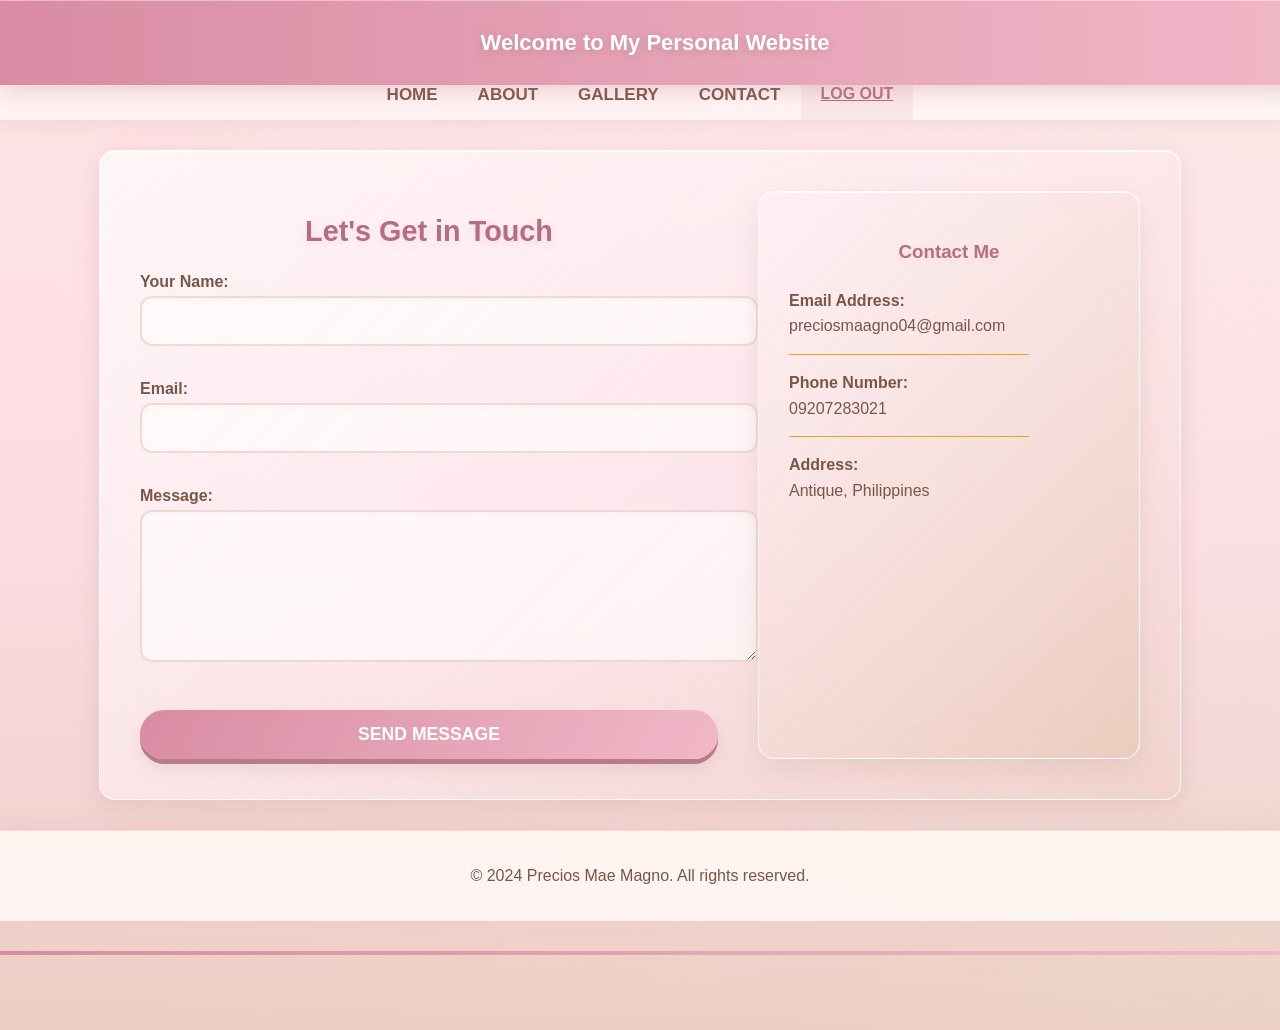
<file: contact.html>
<!DOCTYPE html>
<html lang="en">
<head>
 <meta charset="UTF-8">
 <meta name="viewport" content="width=device-width, initial-scale=1.0">
 <title>Contact - Personal Website</title>
 <link rel="stylesheet" href="style.css">
 
</head>
<body class="contact-background">
 <header>
 <h1>Welcome to My Personal Website</h1>
 </header>
 <nav>
 <ul>
 <li><a href="index.html">HOME</a></li>
 <li class="dropdown">
 <a href="#" class="dropbtn">ABOUT</a>
 <div class="dropdown-content">
 <a href="skills.html">Skills I'm Developing</a>
 <a href="goals.html">My Goals as a Student</a>
 <a href="funfacts.html">Fun Facts About Me</a>
 </div>
 </li>
 <li><a href="gallery.html">GALLERY</a></li>
 <li><a href="contact.html">CONTACT</a></li>
 <a href="javascript:void(0);" class="logout-button" onclick="confirmLogout()">LOG 
OUT</a>
 </ul>
 </nav>
 <section id="section2"></section>
 <section id="contact">
 <div class="contact-content">
 <!-- Contact Form -->
 <form id="contactForm" class="contact-form">
 <h2>Let's Get in Touch</h2>
 <label for="name">Your Name:</label>
 <input type="text" id="name" name="name" placeholder=>
 <span class="error" id="nameError"></span>
 
 <label for="email">Email:</label>
 <input type="email" id="email" name="email" placeholder=>
 <span class="error" id="emailError"></span>
 
 <label for="message">Message:</label>
 <textarea id="message" name="message" placeholder=></textarea>
 <span class="error" id="messageError"></span>
 
 <button type="submit"><strong>SEND MESSAGE</strong> </button>
 </form>
 
 <!-- New Container for Contact Details -->
 <div class="contact-details">
 <h3><center>Contact Me</center></h3>
 <p><strong>Email Address:</strong> <br> preciosmaagno04@gmail.com</p>
 <hr width="75%" size="1" color="Orange" align="left">
 <p><strong>Phone Number:</strong> <br>09207283021</p>
 <hr width="75%" size="1" color="Orange" align="left">
 <p><strong>Address:</strong> <br> Antique, Philippines</p>
 </div>
 </div>
 </section>
 
 
 <footer>
   <p>&copy; 2024 Precios Mae Magno. All rights reserved.</p>
 </footer>
 <div class="footer-divider"></div> <!-- Orange line -->
 <script>
 const form = document.querySelector("#contactForm");
const nameInput = document.querySelector("#name");
const emailInput = document.querySelector("#email");
const messageInput = document.querySelector("#message");
form.addEventListener("submit", function(event) {
 let isValid = true;
 // Clear all previous error messages
 document.querySelectorAll(".error").forEach(function(errorElement) {
 errorElement.textContent = "";
 });
 // Validate Name
 if (nameInput.value.trim() === "") {
 document.getElementById('nameError').textContent = "Name is required";
 isValid = false;
 }
 // Validate Email
 if (emailInput.value.trim() === "") {
 document.getElementById('emailError').textContent = "Email is required";
 isValid = false;
 } else if (!validateEmail(emailInput.value)) {
 document.getElementById('emailError').textContent = "Please enter a valid email";
 isValid = false;
 }
 // Validate Message
 if (messageInput.value.trim() === "") {
 document.getElementById('messageError').textContent = "Message is required";
 isValid = false;
 }
 // Prevent form submission if there are errors
 if (!isValid) {
 event.preventDefault();
 }
});
// Function to validate email format
function validateEmail(email) {
 const re = /^[^\s@]+@[^\s@]+\.[^\s@]+$/;
 return re.test(String(email).toLowerCase());
}
 </script>
<script>
document.getElementById('contactForm').addEventListener('submit', function(event) {
 event.preventDefault(); // Prevent the default form submission
 // Get form values
 const name = document.getElementById('name').value;
 const email = document.getElementById('email').value;
 const message = document.getElementById('message').value;
 // Simple validation (can be extended)
 if (name === "" || email === "" || message === "") {
 alert("Please fill in all fields before submitting.");
 return; // Exit the function if validation fails
 }
 // Simulating a successful message submission
 alert("Your message has been sent successfully!");
   // Clear form fields after submission
 document.getElementById('contactForm').reset();
});
</script>
<script>
 // Logout function with confirmation
 function confirmLogout() {
 // Show a confirmation message to the user
 const confirmLogout = confirm("Are you sure you want to log out?");
 
 // If the user confirms, proceed with logging out
 if (confirmLogout) {
 // Mark the user as logged out in localStorage (if used)
 localStorage.removeItem('isLoggedIn'); // Or any other keys related to login 
credentials
 
 // Redirect to the login page
 window.location.href = 'login.html';
 } else {
 // If the user cancels, do nothing
 return;
 }
 }
 
 </script>
</body>
</html>
</file>
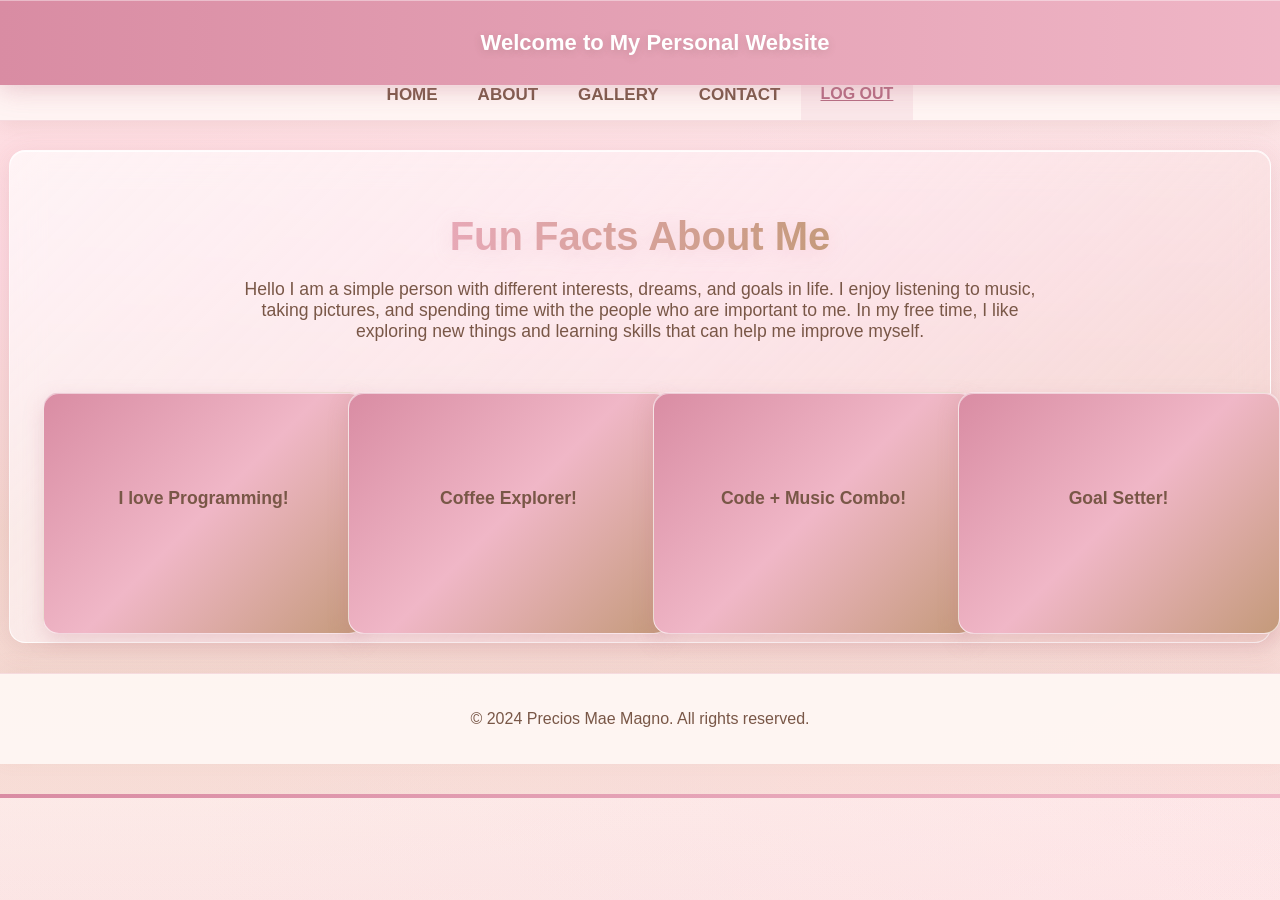
<file: funfacts.html>
<!DOCTYPE html>
<html lang="en">
<head>
 <meta charset="UTF-8">
 <meta name="viewport" content="width=device-width, initial-scale=1.0">
 <title>Fun Facts About Me</title>
 <link rel="stylesheet" href="style.css">
</head>
<body>
 <header>
 <h1>Welcome to My Personal Website</h1>
 </header>
 <nav>
 <ul>
 <li><a href="index.html">HOME</a></li>
 <li class="dropdown">
 <a href="#" class="dropbtn">ABOUT</a>
 <div class="dropdown-content">
 <a href="skills.html">Skills I'm Developing</a>
 <a href="goals.html">My Goals as a Student</a>
 <a href="funfacts.html">Fun Facts About Me</a>
 </div>
 </li>
 <li><a href="gallery.html">GALLERY</a></li>
 <li><a href="contact.html">CONTACT</a></li>
 <a href="javascript:void(0);" class="logout-button" onclick="confirmLogout()">LOG 
OUT</a>
 </ul>
 </nav>
 <section id="section2"></section>
 <section id="drop">
 <h2>Fun Facts About Me</h2>
 <p>Hello I am a simple person with different interests, dreams, and goals in life. I enjoy listening to music, taking pictures, and spending time with the people who are important to me. In my free time, I like exploring new things and learning skills that can help me improve myself. </p>
 
 
 <div class="funfact-container">
 <div class="funfact-card">
 <div class="funfact-inner">
 <div class="funfact-front">
 <p>I love Programming!</p>
 </div>
 <div class="funfact-back">
 <p>Programming lets me turn my ideas into reality. I love the challenge of solving problems and the satisfaction of seeing my code work. 😊</p>
 </div>
 </div>
 </div>
 <div class="funfact-card">
 <div class="funfact-inner">
 <div class="funfact-front">
 <p>Coffee Explorer!</p>
 </div>
 <div class="funfact-back">
 <p>- "A cup of coffee shared is happiness tasted and time well spent."</p>
 </div>
 </div>
 </div>
 <div class="funfact-card">
 <div class="funfact-inner">
 <div class="funfact-front">
   <p>Code + Music Combo! </p>
 </div>
 <div class="funfact-back">
 <p>- "Programming is like composing music — every line is a note, every function is a phrase."</p>
 </div>
 </div>
 </div>
 <div class="funfact-card">
 <div class="funfact-inner">
 <div class="funfact-front">
 <p>Goal Setter! </p>
 </div>
 <div class="funfact-back">
 <p>- "Goals are the road maps that guide you to your destination."</p>
 </div>
 </div>
 </div>
 </div>

 </div>
 </div>
 </div>
 </div>
 </div>
 </section>
 
 <script>
 // Logout function with confirmation
 function confirmLogout() {
 // Show a confirmation message to the user
 const confirmLogout = confirm("Are you sure you want to log out?");
   
 // If the user confirms, proceed with logging out
   if (confirmLogout) {
 // Mark the user as logged out in localStorage (if used)
 localStorage.removeItem('isLoggedIn'); // Or any other keys related to login 
credentials
 
 // Redirect to the login page
 window.location.href = 'login.html';
 } else {
 // If the user cancels, do nothing
 return;
 }
 }
 
 </script>
 <footer>
 <p>&copy; 2024 Precios Mae Magno. All rights reserved.</p>
 </footer>
 <div class="footer-divider"></div> <!-- Orange line -->
</body>
</html>
</file>
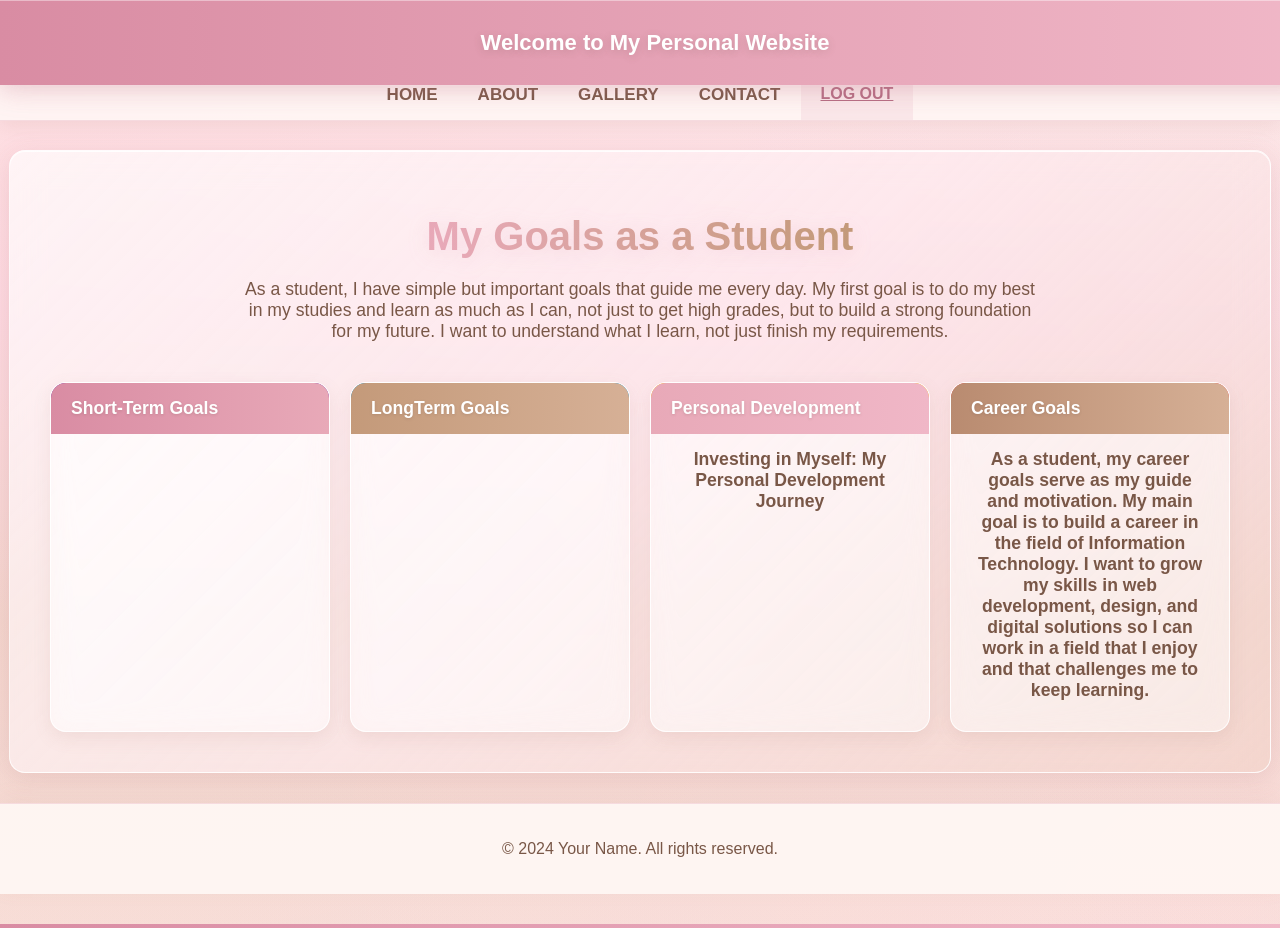
<file: goals.html>
<!DOCTYPE html>
<html lang="en">
<head>
 <meta charset="UTF-8">
 <meta name="viewport" content="width=device-width, initial-scale=1.0">
 <title>My Goals as a Student</title>
 <link rel="stylesheet" href="style.css">
</head>
<body>
 <header>
 <h1>Welcome to My Personal Website</h1>
 </header>
 <nav>
 <ul>
 <li><a href="index.html">HOME</a></li>
 <li class="dropdown">
 <a href="#" class="dropbtn">ABOUT</a>
 <div class="dropdown-content">
 <a href="skills.html">Skills I'm Developing</a>
 <a href="goals.html">My Goals as a Student</a>
 <a href="funfacts.html">Fun Facts About Me</a>
 </div>
 </li>
 <li><a href="gallery.html">GALLERY</a></li>
 <li><a href="contact.html">CONTACT</a></li>
 <a href="javascript:void(0);" class="logout-button" onclick="confirmLogout()">LOG 
OUT</a>
 </ul>
 </nav>
 <section id="section2"></section>
 <section id="drop">
 <h2>My Goals as a Student</h2>
 <p style="text-align: center;">As a student, I have simple but important goals that guide me every day. My first goal is to do my best in my studies and learn as much as I can, not just to get high grades, but to build a strong foundation for my future. I want to understand what I learn, not just finish my requirements.
</p>
 
 <div class="goal-grid">
 <div class="goal-card" onclick="toggleGoalDetails(1)">
 <div class="goal-header" style="background-color: 
#6a1b9a;"><strong>Short-Term Goals</strong></div>
 <div class="goal-details" id="goal1-details">
 <p>My short-term goals focus on what I can do right now to make steady progress. First, I aim to submit all my assignments on time and complete my school projects with care. I want to understand every lesson well instead of just finishing them quickly.</p>
 </div>
 </div>
 
 <div class="goal-card" onclick="toggleGoalDetails(1)">
 <div class="goal-header" style="background-color: #0288d1;"><strong>LongTerm Goals</strong></div>
 <div class="goal-details" id="goal2-details">
 <p>My long-term goals are what I am working toward in the future. First and most importantly, I aim to finish my studies and graduate with the knowledge and skills I need for my chosen career. I want to build a stable and meaningful job that I can be proud of.
</p></p>
 </div>
 </div>
 
 <div class="goal-card" onclick="toggleGoalDetails(2)">
 <div class="goal-header" style="background-color: 
#ffb300;"><strong>Personal Development</strong></div>
 <p>Investing in Myself: My Personal Development Journey</p>
 <div class="goal-details" id="goal3-details">
 <p> My personal development is about growing into a better version of myself every day. It is not just about learning new skills, but also building good habits, positive values, and confidence. As a student, I am learning to be more disciplined, responsible, and kind. I understand that growing as a person takes time and effort, but every small step I take now helps me become the person I want to be in the future.</p>
   </div>
 </div>
 
 <div class="goal-card" onclick="toggleGoalDetails(2)">
 <div class="goal-header" style="background-color: 
#e53935;"><strong>Career Goals</strong></div>
 <p>As a student, my career goals serve as my guide and motivation. My main goal is to build a career in the field of Information Technology. I want to grow my skills in web development, design, and digital solutions so I can work in a field that I enjoy and that challenges me to keep learning.
 </p>
 <div class="goal-details" id="goal4-details">
 <p>My career goals are the vision that drives me to do my best every day. First, I aim to build a successful career in the field of Information Technology. I want to develop my skills, learn continuously, and become competent in what I do. I hope to work in an environment where I can grow, contribute meaningfully, and keep improving.</p>
 </div>
 </div>
 </div>
 </section>
 </section>
 
 <footer>
 <p>&copy; 2024 Your Name. All rights reserved.</p>
 </footer>
 <div class="footer-divider"></div> <!-- Orange line -->
 <script>
 // Function to toggle details for both cards in a row
 function toggleGoalDetails(group) {
 const details1 = document.getElementById('goal' + (group * 2 - 1) + '-details');
 const details2 = document.getElementById('goal' + (group * 2) + '-details');
 // Toggle visibility for the paired goals
 details1.classList.toggle('active');
 details2.classList.toggle('active');
 }
 </script>
<script>
 // Logout function with confirmation
 function confirmLogout() {
 // Show a confirmation message to the user
 const confirmLogout = confirm("Are you sure you want to log out?");
 
 // If the user confirms, proceed with logging out
 if (confirmLogout) {
 // Mark the user as logged out in localStorage (if used)
 localStorage.removeItem('isLoggedIn'); // Or any other keys related to login 
credentials
 
 // Redirect to the login page
 window.location.href = 'login.html';
 } else {
 // If the user cancels, do nothing
 return;
 }
 }
 
 </script>
</body>
</html>
</file>
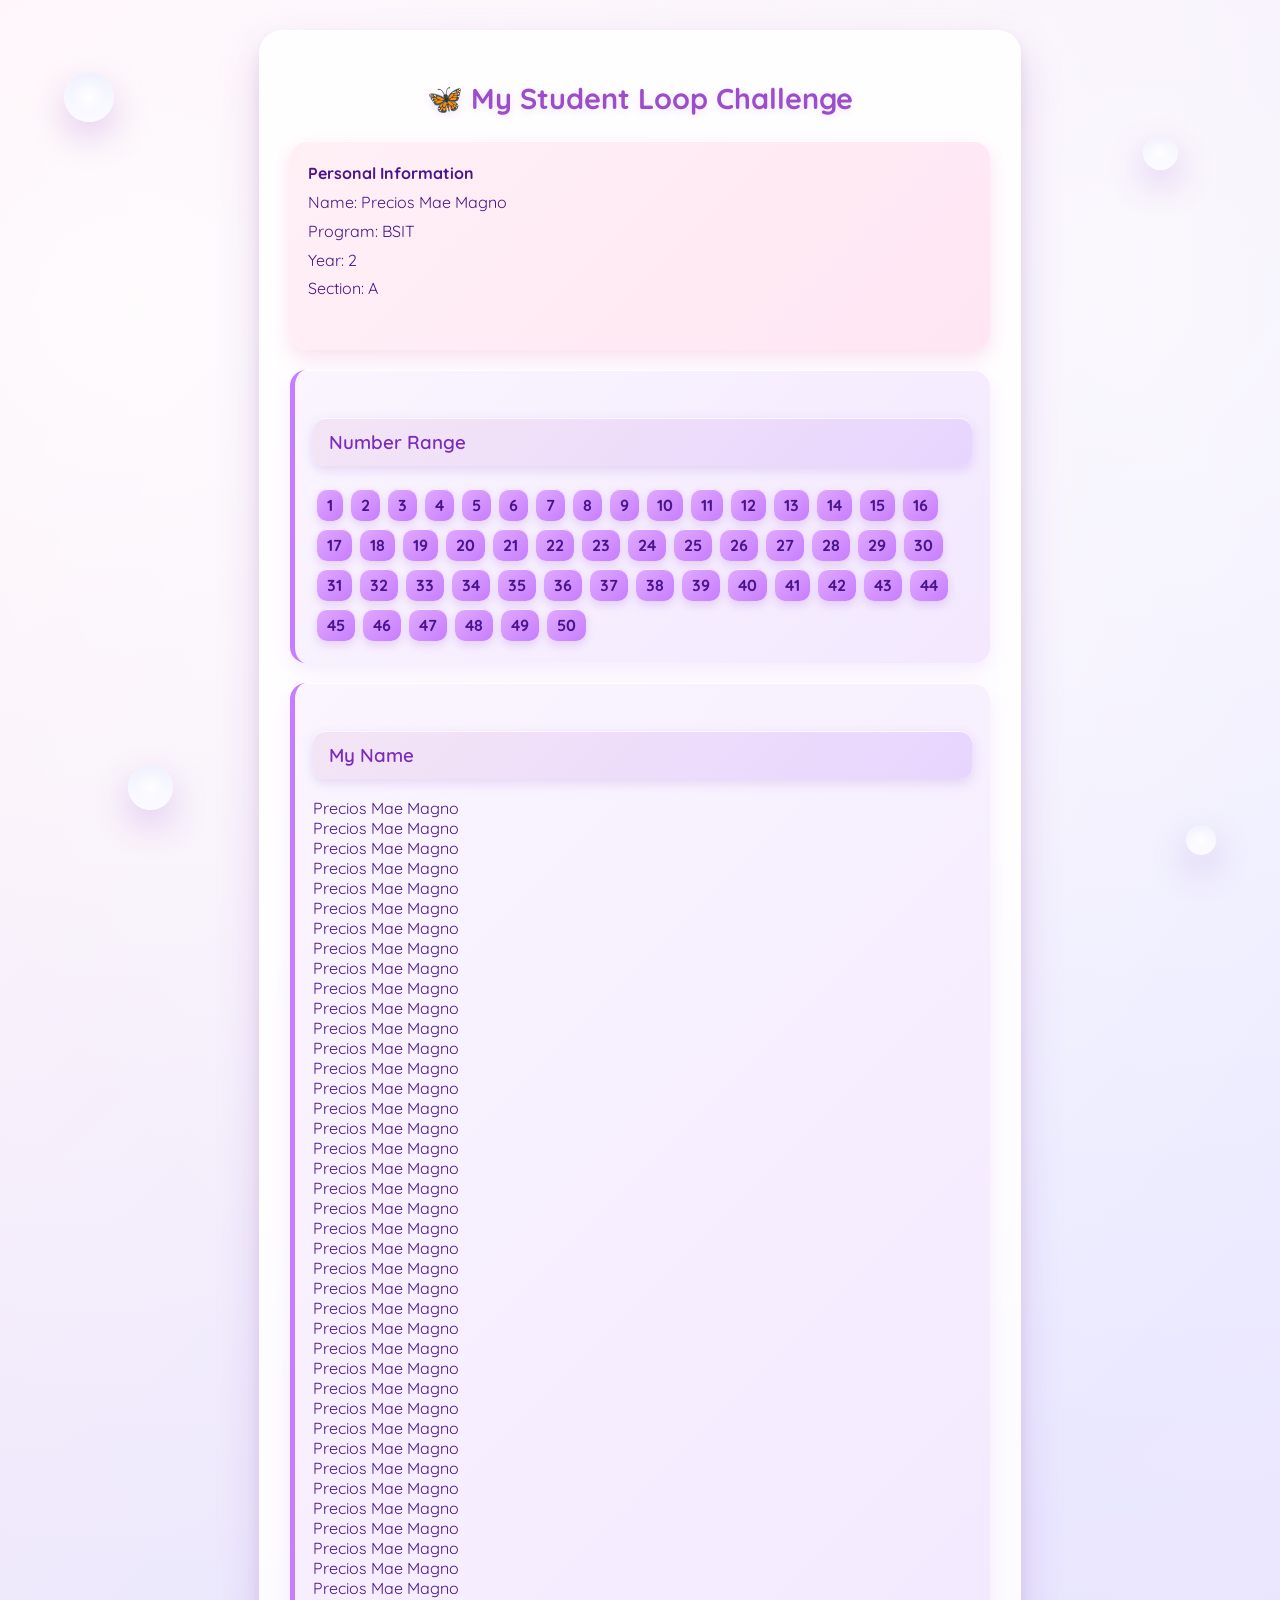
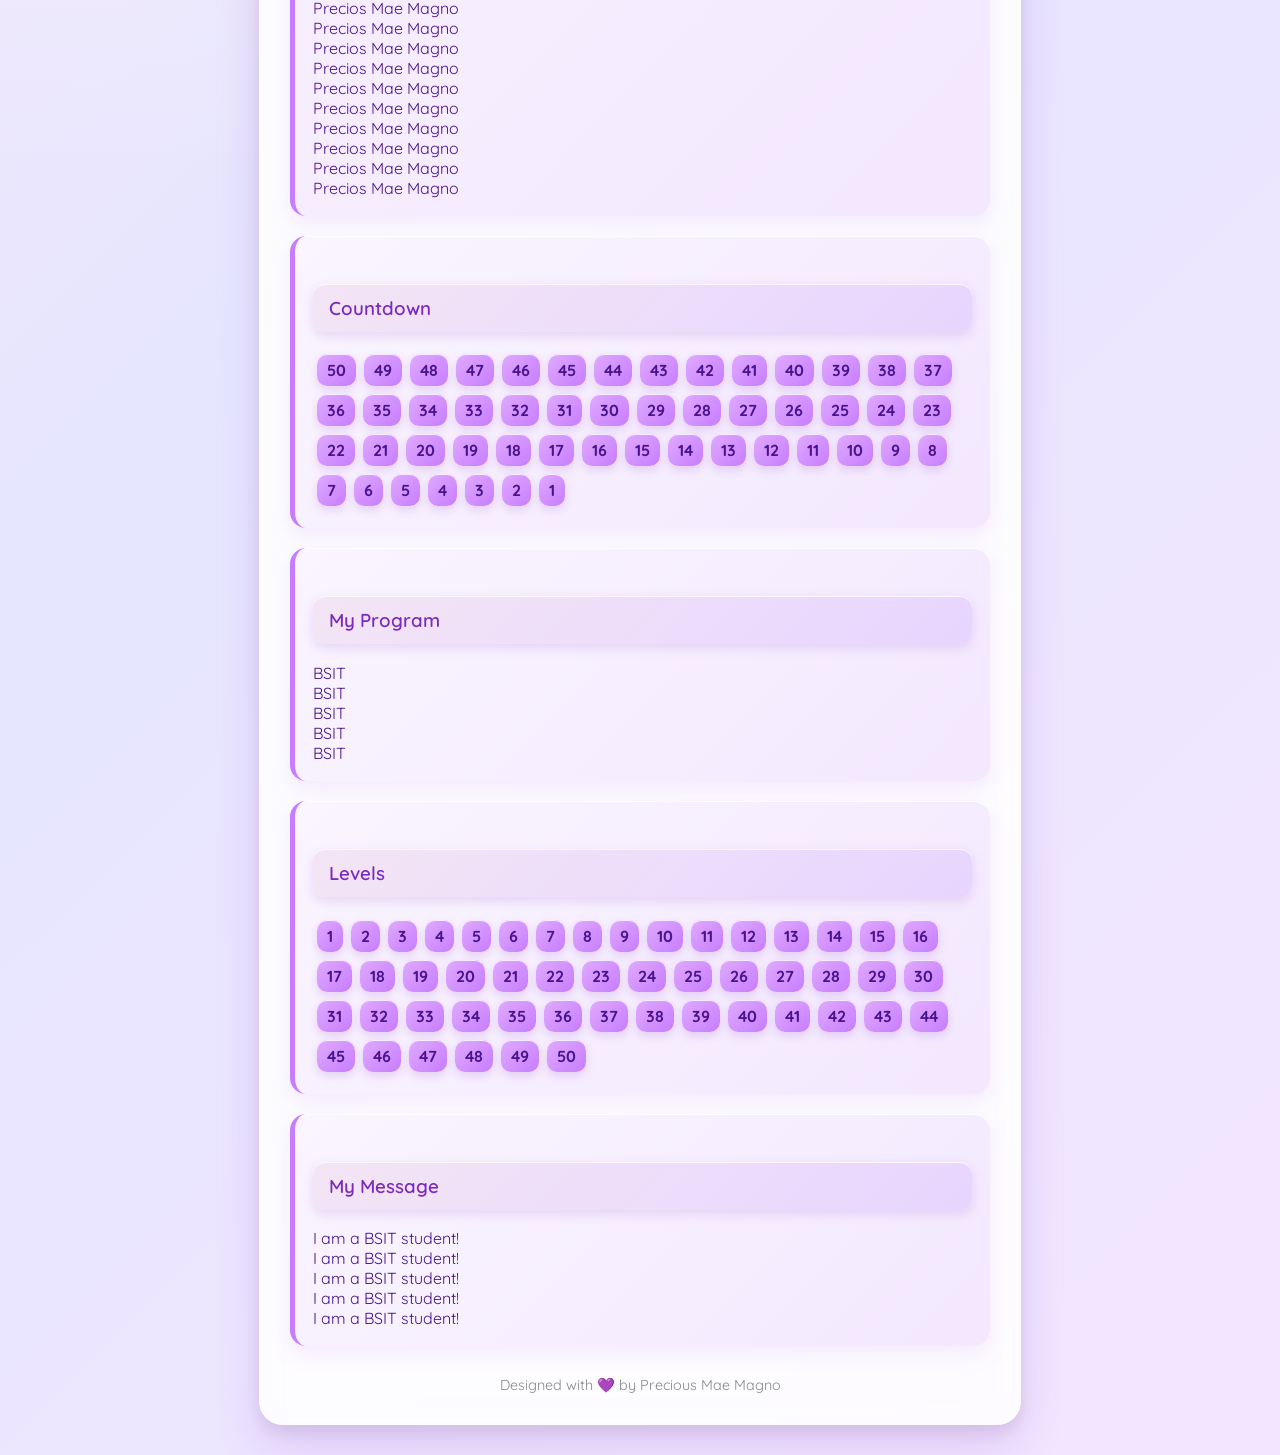
<file: lab.html>
<!DOCTYPE html>
<html>
<head>
    <title>My Student Loop Challenge</title>
    <meta name="viewport" content="width=device-width, initial-scale=1.0">
    <link href="https://fonts.googleapis.com/css2?family=Quicksand:wght@400;600;700&display=swap" rel="stylesheet">
    <style>
        body {
            font-family: 'Quicksand', Arial, sans-serif;
            background:
                radial-gradient(circle at 10% 10%, rgba(255, 255, 255, 0.8) 0%, transparent 50%),
                radial-gradient(circle at 90% 10%, rgba(255, 255, 255, 0.6) 0%, transparent 45%),
                linear-gradient(135deg, #ffe6f2, #e6e6ff, #f3e5ff);
            margin: 0;
            padding: 30px;
            color: #4a148c;
            min-height: 100vh;
            position: relative;
            overflow-x: hidden;
        }

        /* Soft floating butterfly decorations */
        .butterfly {
            position: fixed;
            width: 50px;
            height: 50px;
            background: radial-gradient(circle, rgba(255, 255, 255, 0.95), rgba(230, 230, 255, 0.9));
            border-radius: 50%;
            box-shadow:
                0 15px 35px rgba(155, 77, 202, 0.25),
                inset 0 -8px 15px rgba(255, 255, 255, 0.8);
            animation: floatButterfly 18s ease-in-out infinite;
            z-index: 0;
        }

        .butterfly:nth-child(1) {
            top: 8%;
            left: 5%;
            animation-delay: 0s;
        }

        .butterfly:nth-child(2) {
            top: 15%;
            right: 8%;
            width: 35px;
            height: 35px;
            animation-delay: 3s;
        }

        .butterfly:nth-child(3) {
            bottom: 10%;
            left: 10%;
            width: 45px;
            height: 45px;
            animation-delay: 6s;
        }

        .butterfly:nth-child(4) {
            bottom: 5%;
            right: 5%;
            width: 30px;
            height: 30px;
            animation-delay: 9s;
        }

        @keyframes floatButterfly {
            0% {
                transform: translateY(0) translateX(0) rotate(0deg);
            }
            25% {
                transform: translateY(-25px) translateX(15px) rotate(8deg);
            }
            50% {
                transform: translateY(-10px) translateX(-10px) rotate(-8deg);
            }
            75% {
                transform: translateY(-30px) translateX(10px) rotate(5deg);
            }
            100% {
                transform: translateY(0) translateX(0) rotate(0deg);
            }
        }

        /* Main container with 3D card effect */
        .container {
            max-width: 700px;
            margin: auto;
            background: rgba(255, 255, 255, 0.85);
            padding: 30px;
            border-radius: 24px;
            box-shadow:
                0 20px 45px rgba(155, 77, 202, 0.2),
                0 8px 18px rgba(0, 0, 0, 0.08),
                inset 0 1px 0 rgba(255, 255, 255, 0.9);
            position: relative;
            z-index: 1;
            backdrop-filter: blur(10px);
            border: 1px solid rgba(255, 255, 255, 0.7);
        }

        h1 {
            text-align: center;
            color: #9b4dca;
            margin-bottom: 25px;
            font-weight: 700;
            font-size: 1.8rem;
            text-shadow: 0 2px 8px rgba(155, 77, 202, 0.15);
        }

        h2 {
            color: #d63384;
            border-bottom: 2px solid #f3a6c8;
            padding-bottom: 8px;
            font-weight: 600;
        }

        h3 {
            color: #7b2cbf;
            background: linear-gradient(135deg, #f3e5f5, #e8d5ff);
            padding: 12px 16px;
            border-radius: 12px;
            font-weight: 600;
            box-shadow:
                0 4px 12px rgba(123, 44, 191, 0.15),
                inset 0 1px 0 rgba(255, 255, 255, 0.8);
            margin-top: 30px;
        }

        .info {
            background: linear-gradient(135deg, #fff0f6, #ffe6f2);
            padding: 18px;
            border-radius: 16px;
            margin-bottom: 20px;
            line-height: 1.8;
            box-shadow:
                0 8px 20px rgba(214, 51, 132, 0.15),
                inset 0 1px 0 rgba(255, 255, 255, 0.9);
        }

        .output {
            background: linear-gradient(135deg, #faf5ff, #f3e8ff);
            padding: 18px;
            margin-bottom: 20px;
            border-radius: 16px;
            border-left: 5px solid #c77dff;
            box-shadow:
                0 8px 20px rgba(199, 125, 255, 0.15),
                inset 0 1px 0 rgba(255, 255, 255, 0.9);
        }

        .number {
            display: inline-block;
            background: linear-gradient(135deg, #e0aaff, #c77dff);
            color: #4a148c;
            padding: 6px 10px;
            margin: 4px;
            border-radius: 10px;
            font-weight: bold;
            box-shadow:
                0 4px 10px rgba(155, 77, 202, 0.2),
                inset 0 1px 0 rgba(255, 255, 255, 0.8);
        }

        footer {
            text-align: center;
            color: #888;
            margin-top: 30px;
            font-size: 0.9rem;
        }

        /* Responsive */
        @media (max-width: 600px) {
            body {
                padding: 18px;
            }

            .container {
                padding: 22px;
            }

            h1 {
                font-size: 1.5rem;
            }

            .butterfly {
                display: none;
            }
        }
    </style>
</head>

<body>

    <!-- 3D Butterfly Decorations -->
    <div class="butterfly"></div>
    <div class="butterfly"></div>
    <div class="butterfly"></div>
    <div class="butterfly"></div>

    <div class="container">
        <h1>🦋 My Student Loop Challenge</h1>

        <div class="info">
            <strong>Personal Information</strong><br>
            <span id="personalInfo"></span>
        </div>

        <div class="output">
            <h3>Number Range</h3>
            <span id="numberRange"></span>
        </div>

        <div class="output">
            <h3>My Name</h3>
            <span id="myName"></span>
        </div>

        <div class="output">
            <h3>Countdown</h3>
            <span id="countdown"></span>
        </div>

        <div class="output">
            <h3>My Program</h3>
            <span id="myProgram"></span>
        </div>

        <div class="output">
            <h3>Levels</h3>
            <span id="levels"></span>
        </div>

        <div class="output">
            <h3>My Message</h3>
            <span id="myMessage"></span>
        </div>

        <footer>
            Designed with 💜 by Precious Mae Magno
        </footer>
    </div>

    <script>
        // PERSONAL INFORMATION
        let name = "Precios Mae Magno";
        let program = "BSIT";
        let year = 2;
        let section = "A";

        // DISPLAY PERSONAL INFORMATION
        document.getElementById("personalInfo").innerHTML =
            "Name: " + name + "<br>" +
            "Program: " + program + "<br>" +
            "Year: " + year + "<br>" +
            "Section: " + section + "<br><br>";

        // FOR LOOP - NUMBER RANGE
        let numberRangeOutput = "";
        for (let i = 1; i <= 50; i++) {
            numberRangeOutput += "<span class='number'>" + i + "</span>";
        }
        document.getElementById("numberRange").innerHTML = numberRangeOutput;

        // FOR LOOP - NAME
        let nameOutput = "";
        for (let i = 1; i <= 50; i++) {
            nameOutput += name + "<br>";
        }
        document.getElementById("myName").innerHTML = nameOutput;

        // WHILE LOOP - COUNTDOWN
        let countdownOutput = "";
        let number = 50;
        while (number >= 1) {
            countdownOutput += "<span class='number'>" + number + "</span>";
            number--;
        }
        document.getElementById("countdown").innerHTML = countdownOutput;

        // WHILE LOOP - PROGRAM
        let programOutput = "";
        let count = 1;
        while (count <= 5) {
            programOutput += program + "<br>";
            count++;
        }
        document.getElementById("myProgram").innerHTML = programOutput;

        // DO...WHILE LOOP - LEVEL
        let levelOutput = "";
        let level = 1;
        do {
            levelOutput += "<span class='number'>" + level + "</span>";
            level++;
        } while (level <= 50);
        document.getElementById("levels").innerHTML = levelOutput;

        // DO...WHILE LOOP - MESSAGE
        let messageOutput = "";
        let repeat = 1;
        do {
            messageOutput += "I am a " + program + " student!<br>";
            repeat++;
        } while (repeat <= 5);
        document.getElementById("myMessage").innerHTML = messageOutput;
    </script>

</body>
</html>
</file>
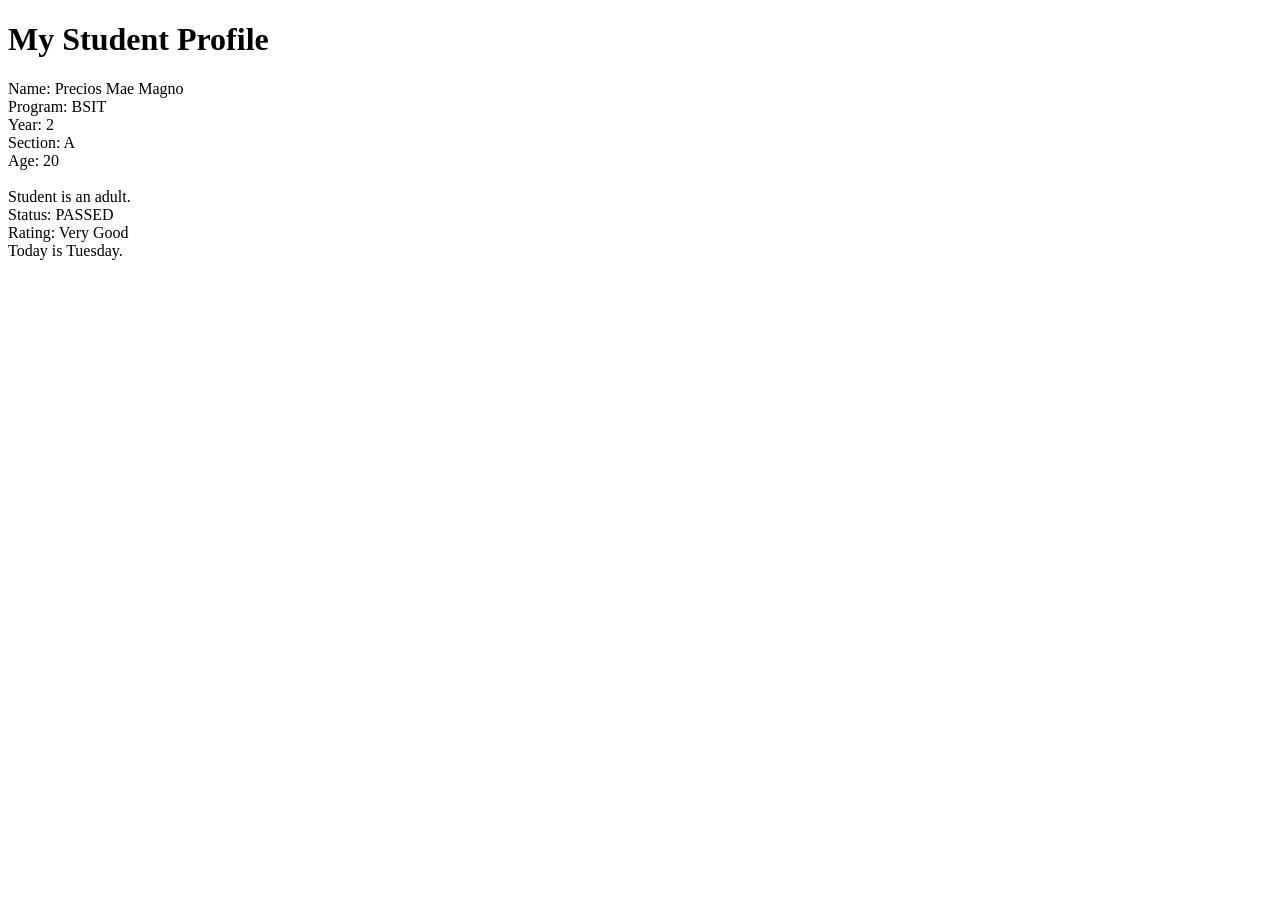
<file: precios.html>
<!DOCTYPE html>
<html>
<head>
    <title>My Student Profile</title>
</head>
<body>

<h1>My Student Profile</h1>

<script>

// PERSONAL INFORMATION
let name = "Precios Mae Magno";
let program = "BSIT";
let year = 2;
let section = "A";

let age = 20;
let score = 85;
let day = "Tuesday";


// DISPLAY STUDENT INFORMATION
document.write("Name: " + name + "<br>");
document.write("Program: " + program + "<br>");
document.write("Year: " + year + "<br>");
document.write("Section: " + section + "<br>");
document.write("Age: " + age + "<br><br>");


// IF STATEMENT
if (age >= 18) {
    document.write("Student is an adult.<br>");
}


// IF...ELSE STATEMENT
if (score >= 75) {
    document.write("Status: PASSED<br>");
} else {
    document.write("Status: FAILED<br>");
}


// ELSE IF STATEMENT
if (score >= 90) {
    document.write("Rating: Excellent<br>");
} else if (score >= 80) {
    document.write("Rating: Very Good<br>");
} else if (score >= 75) {
    document.write("Rating: Good<br>");
} else {
    document.write("Rating: Needs Improvement<br>");
}


// SWITCH STATEMENT
switch (day) {

    case "Monday":
        document.write("Today is Monday.<br>");
        break;

    case "Tuesday":
        document.write("Today is Tuesday.<br>");
        break;

    case "Wednesday":
        document.write("Today is Wednesday.<br>");
        break;

    case "Thursday":
        document.write("Today is Thursday.<br>");
        break;

    case "Friday":
        document.write("Today is Friday.<br>");
        break;

    case "Saturday":
        document.write("Today is Saturday.<br>");
        break;

    case "Sunday":
        document.write("Today is Sunday.<br>");
        break;

    default:
        document.write("Day not recognized.<br>");
}

</script>

</body>
</html>
</file>
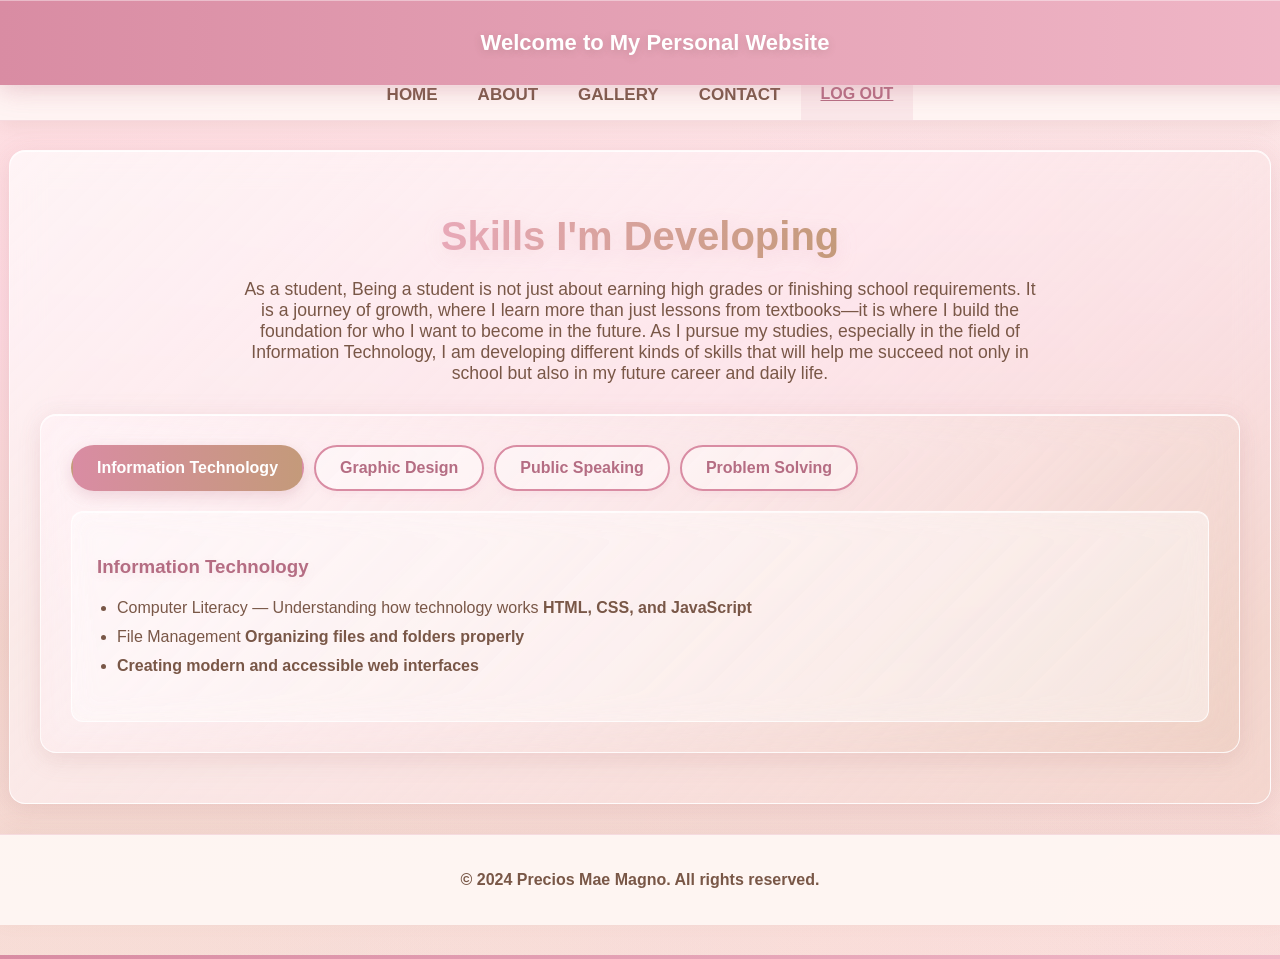
<file: skills.html>
<!DOCTYPE html>
<html lang="en">
<head>
 <meta charset="UTF-8">
 <meta name="viewport" content="width=device-width, initial-scale=1.0">
 <title>Skills I'm Developing</title>
 <link rel="stylesheet" href="style.css">
</head>
<body>
 <header>
 <h1>Welcome to My Personal Website</h1>
 </header>
 <nav>
 <ul>
 <li><a href="index.html">HOME</a></li>
 <li class="dropdown">
 <a href="#" class="dropbtn">ABOUT</a>
 <div class="dropdown-content">
 <a href="skills.html">Skills I'm Developing</a>
 <a href="goals.html">My Goals as a Student</a>
 <a href="funfacts.html">Fun Facts About Me</a>
 </div>
 </li>
 <li><a href="gallery.html">GALLERY</a></li>
 <li><a href="contact.html">CONTACT</a></li>
 <a href="javascript:void(0);" class="logout-button" onclick="confirmLogout()">LOG 
OUT</a>
 </ul>
 </nav>
 <section id="section2"></section>
 <section id="drop">
 <h2>Skills I'm Developing</h2>
 <p>As a student, Being a student is not just about earning high grades or finishing school requirements. It is a journey of growth, where I learn more than just lessons from textbooks—it is where I build the foundation for who I want to become in the future. As I pursue my studies, especially in the field of Information Technology, I am developing different kinds of skills that will help me succeed not only in school but also in my future career and daily life.</p>
 
 <section id="skills">
 
 <div class="tab">
 <button class="tablinks" onclick="openTab(event, 'IT')">Information 
Technology</button>
 <button class="tablinks" onclick="openTab(event, 'GraphicDesign')">Graphic 
Design</button>
 <button class="tablinks" onclick="openTab(event, 'PublicSpeaking')">Public 
Speaking</button>
 <button class="tablinks" onclick="openTab(event, 'ProblemSolving')">Problem 
Solving</button>
 </div>
 
 <div id="IT" class="tabcontent">
 <h3>Information Technology</h3>
 <ul>
 <li> Computer Literacy — Understanding how technology works <strong>HTML, CSS, and 
JavaScript</strong></li>
 <li>File Management<strong> Organizing files and folders properly</stron></li>
 <li> Creating modern and accessible web interfaces</li>
 </ul>
 </div>
 
 <div id="GraphicDesign" class="tabcontent" style="display:none;">
 <h3>Graphic Design</h3>
 <ul>
   <li> Design Principles<strong> Balance, contrast, alignment, repetition, and hierarchy</strong></li>
 <li> Color Theory — Choosing harmonious colors, understanding moods, and accessibility</li>
 <li>Layout & Composition — Organizing elements for clear, beautiful designs</li>
 </ul>
 </div>
 <div id="PublicSpeaking" class="tabcontent" style="display:none;">
 <h3>Public Speaking</h3>
 <ul>
 <li> Confidence — Overcoming nervousness and speaking with self-assurance</li>
 <li>Clear Communication — Expressing ideas simply so others can understand easily</li>
 <li>Body Language — Using eye contact, gestures, and posture effectively
 </li>
  <li>Active Listening — Understanding others before responding</li>
 </ul>
 </div>
 <div id="ProblemSolving" class="tabcontent" style="display:none;">
 <h3>Problem Solving and Critical Thinking</h3>
 <ul>
 <li> Identifying Problems — Understanding exactly what the issue is before trying to fix it
</li>
 <li> Thinking Critically — Looking at facts and details instead of guessing
</li>
 <li> Finding Solutions — Thinking of more than one way to solve a problem</li> 
 </ul>
 </div>
 </section>
 </section>
 <footer>
 <p>&copy; 2024 Precios Mae Magno. All rights reserved.</p>
 </footer>
 <div class="footer-divider"></div> <!-- Orange line -->
<script>
function openTab(evt, tabName) {
 // Get all tab content elements
 const tabcontents = document.getElementsByClassName("tabcontent");
 // Hide all tab content
 for (let i = 0; i < tabcontents.length; i++) {
 tabcontents[i].style.display = "none";
 }
 // Remove "active" class from all tab links
 const tablinks = document.getElementsByClassName("tablinks");
 for (let i = 0; i < tablinks.length; i++) {
 tablinks[i].classList.remove("active");
 }
 // Show the current tab
 document.getElementById(tabName).style.display = "block";
 evt.currentTarget.classList.add("active");
}
// Initially show the first tab content
document.addEventListener("DOMContentLoaded", function() {
 document.querySelector('.tablinks').click(); // Simulates a click on the first tab
});
</script>
<script>
 // Logout function with confirmation
 function confirmLogout() {
 // Show a confirmation message to the user
 const confirmLogout = confirm("Are you sure you want to log out?");
 
 // If the user confirms, proceed with logging out
 if (confirmLogout) {
 // Mark the user as logged out in localStorage (if used)
   localStorage.removeItem('isLoggedIn'); // Or any other keys related to login 
credentials
 
 // Redirect to the login page
 window.location.href = 'login.html';
 } else {
 // If the user cancels, do nothing
 return;
 }
 }
 
 </script>
</body>
</html>
</file>
<file: style.css>
/* Basic Reset */

- {
  margin: 0;
  padding: 0;
  box-sizing: border-box;
  }

/* Body Styling — 3D Pink Milk Tea Aurora */
body {
font-family: 'Quicksand', 'Trebuchet MS', sans-serif;
margin: 0;
padding: 0;
background:
radial-gradient(ellipse at top left, rgba(255, 182, 193, 0.35) 0%, transparent 55%),
radial-gradient(ellipse at top right, rgba(232, 199, 181, 0.35) 0%, transparent 55%),
radial-gradient(ellipse at center, rgba(255, 218, 225, 0.35) 0%, transparent 60%),
radial-gradient(ellipse at bottom left, rgba(210, 180, 140, 0.25) 0%, transparent 55%),
radial-gradient(ellipse at bottom right, rgba(255, 192, 203, 0.3) 0%, transparent 55%),
linear-gradient(180deg, #FFF8F5, #FCE7ED, #F1DFD2, #F8E8E0);
background-size: 250% 250%, 250% 250%, 200% 200%, 250% 250%, 250% 250%, 100% 100%;
animation: auroraFlow 15s ease-in-out infinite;
color: #654B43;
padding-top: 130px;
}

@keyframes auroraFlow {
0%   { background-position: 0% 0%, 100% 0%, 50% 50%, 0% 100%, 100% 100%, 0% 0%; }
25%  { background-position: 20% 15%, 80% 10%, 60% 45%, 15% 85%, 85% 75%, 0% 0%; }
50%  { background-position: 40% 25%, 60% 15%, 50% 55%, 25% 75%, 75% 85%, 0% 0%; }
75%  { background-position: 20% 15%, 80% 10%, 40% 45%, 15% 85%, 85% 75%, 0% 0%; }
100% { background-position: 0% 0%, 100% 0%, 50% 50%, 0% 100%, 100% 100%, 0% 0%; }
}

/* Header — 3D Pink Milk Tea Gradient */
header {
background: linear-gradient(90deg, #D98CA3, #F0B7C7, #C49A7A, #D98CA3);
background-size: 300% 100%;
animation: headerGlow 8s ease infinite;
color: #FFFFFF;
padding: 15px;
text-align: center;
position: fixed;
top: 0;
left: 0;
width: 100%;
z-index: 999;
font-family: 'Quicksand', sans-serif;
box-shadow:
0 5px 20px rgba(190, 120, 140, 0.25),
0 0 35px rgba(217, 140, 163, 0.18),
inset 0 1px 0 rgba(255, 255, 255, 0.4);
}

@keyframes headerGlow {
0% { background-position: 0% 50%; }
50% { background-position: 100% 50%; }
100% { background-position: 0% 50%; }
}

header h1 {
font-weight: 700;
font-size: 22px;
text-shadow: 0 2px 8px rgba(101, 75, 67, 0.2);
}

/* Navigation — Pink Milk Tea Glass */
nav {
position: fixed;
top: 70px;
left: 0;
width: 100%;
z-index: 998;
background-color: rgba(255, 248, 245, 0.88);
backdrop-filter: blur(18px);
-webkit-backdrop-filter: blur(18px);
border-bottom: 1px solid rgba(217, 140, 163, 0.25);
box-shadow:
0 5px 18px rgba(166, 112, 104, 0.12),
inset 0 1px 0 rgba(255, 255, 255, 0.8);
}

nav ul {
list-style-type: none;
padding: 0;
margin: 0;
display: flex;
justify-content: center;
flex-wrap: wrap;
}

nav ul li {
margin: 0;
}

nav ul li a {
text-decoration: none;
color: #795747;
font-weight: 600;
padding: 15px 20px;
display: block;
font-size: 17px;
transition: all 0.3s ease;
}

nav ul li a:hover {
background: linear-gradient(90deg, rgba(217, 140, 163, 0.18), rgba(196, 154, 122, 0.16));
color: #C16F8B;
}

/* Dropdown — Milk Tea Glass */
.dropdown {
position: relative;
}

.dropdown-content {
display: none;
position: absolute;
top: 100%;
left: 0;
background-color: rgba(255, 248, 245, 0.96);
backdrop-filter: blur(20px);
-webkit-backdrop-filter: blur(20px);
border: 1px solid rgba(217, 140, 163, 0.25);
box-shadow:
0 10px 25px rgba(166, 112, 104, 0.18),
0 0 25px rgba(217, 140, 163, 0.08);
min-width: 200px;
z-index: 1000;
border-radius: 0 0 12px 12px;
overflow: hidden;
}

.dropdown-content a {
color: #795747;
padding: 12px 20px;
text-decoration: none;
display: block;
font-size: 15px;
border-bottom: 1px solid rgba(196, 154, 122, 0.15);
}

.dropdown-content a:hover {
background-color: rgba(217, 140, 163, 0.15);
color: #C16F8B;
}

.dropdown:hover .dropdown-content {
display: block;
}

.dropdown:hover .dropbtn {
background: linear-gradient(90deg, rgba(217, 140, 163, 0.18), rgba(196, 154, 122, 0.16));
color: #C16F8B;
}

/* Logout Button — Pink Accent */
.logout-button {
background-color: rgba(217, 140, 163, 0.13);
color: #B56D83 !important;
padding: 15px 20px !important;
font-weight: 700;
transition: all 0.3s ease;
}

.logout-button:hover {
background-color: rgba(217, 140, 163, 0.25);
color: #91566A !important;
}

/* Section Base — 3D Glass Cards */
section {
padding: 30px;
margin: 20px auto;
max-width: 1200px;
background: linear-gradient(
135deg,
rgba(255, 255, 255, 0.68),
rgba(255, 240, 245, 0.5),
rgba(232, 199, 181, 0.25)
);
backdrop-filter: blur(16px);
-webkit-backdrop-filter: blur(16px);
border: 1px solid rgba(255, 255, 255, 0.8);
border-radius: 16px;
box-shadow:
0 8px 25px rgba(166, 112, 104, 0.12),
0 0 25px rgba(217, 140, 163, 0.08),
inset 0 1px 0 rgba(255, 255, 255, 0.85);
}

#section2 {
background: transparent;
box-shadow: none;
border: none;
padding: 0;
margin: 0;
}

/* Hero Section (#drop) — Pink Milk Tea Text */
#drop h2 {
text-align: center;
margin-bottom: 20px;
font-size: 2.5rem;
background: linear-gradient(90deg, #C87591, #E8A9B8, #C49A7A, #A8795D);
-webkit-background-clip: text;
-webkit-text-fill-color: transparent;
background-clip: text;
filter: drop-shadow(0 4px 10px rgba(217, 140, 163, 0.2));
}

#drop p {
text-align: center;
font-size: 1.1rem;
color: #795747;
max-width: 800px;
margin: 0 auto 30px;
}

/* See More Button — 3D Pink Glow */
.see-more-container {
text-align: center;
margin-top: 20px;
}

.see-more-button {
display: inline-block;
padding: 12px 30px;
background: linear-gradient(120deg, #D98CA3, #F0B7C7, #D6B096, #B98B70);
background-size: 200% 100%;
animation: buttonGlow 4s ease infinite;
color: #FFFFFF;
text-decoration: none;
border-radius: 30px;
font-size: 1.1rem;
font-weight: 600;
transition: transform 0.3s ease, box-shadow 0.3s ease;
box-shadow:
0 5px 0 #B77B8E,
0 9px 20px rgba(190, 120, 140, 0.2),
inset 0 1px 0 rgba(255, 255, 255, 0.5);
}

@keyframes buttonGlow {
0% { background-position: 0% 50%; }
50% { background-position: 100% 50%; }
100% { background-position: 0% 50%; }
}

.see-more-button:hover {
transform: translateY(-3px);
box-shadow:
0 8px 0 #B77B8E,
0 14px 25px rgba(217, 140, 163, 0.28),
0 0 25px rgba(196, 154, 122, 0.18);
}

/* Footer — Pink Milk Tea Divider */
.footer-divider {
height: 4px;
background: linear-gradient(90deg, #D98CA3, #F0B7C7, #C49A7A, #E8A9B8, #D98CA3);
background-size: 400% 100%;
animation: auroraDivider 6s ease infinite;
width: 100%;
margin: 30px 0 0;
}

@keyframes auroraDivider {
0% { background-position: 0% 50%; }
50% { background-position: 100% 50%; }
100% { background-position: 0% 50%; }
}

footer {
background-color: rgba(255, 248, 245, 0.92);
color: #795747;
text-align: center;
padding: 20px;
margin-top: 30px;
border-top: 1px solid rgba(217, 140, 163, 0.25);
box-shadow: 0 -5px 20px rgba(166, 112, 104, 0.08);
}

/* Image Slider — 3D Glass */
.slider {
width: 100%;
position: relative;
overflow: hidden;
border-radius: 16px;
border: 1px solid rgba(255, 255, 255, 0.8);
box-shadow:
0 10px 28px rgba(166, 112, 104, 0.18),
0 0 30px rgba(217, 140, 163, 0.1);
}

.slides {
display: flex;
transition: transform 0.5s ease;
}

.slide {
min-width: 100%;
position: relative;
}

.slides img {
width: 100%;
height: 500px;
object-fit: cover;
}

.text-overlay {
position: absolute;
top: 50%;
left: 50%;
transform: translate(-50%, -50%);
text-align: center;
padding: 20px 40px;
background: rgba(255, 248, 245, 0.7);
backdrop-filter: blur(14px);
-webkit-backdrop-filter: blur(14px);
border: 1px solid rgba(255, 255, 255, 0.8);
border-radius: 12px;
box-shadow:
0 10px 25px rgba(166, 112, 104, 0.15),
inset 0 1px 0 rgba(255, 255, 255, 0.8);
}

.text-overlay h1 {
font-size: 3rem;
color: #795747;
text-shadow: 0 3px 10px rgba(217, 140, 163, 0.25);
font-weight: 700;
}

/* Funfact Flip Cards — Pink Milk Tea */
.funfacts-section {
padding: 30px;
margin: 20px auto;
max-width: 1200px;
background: rgba(255, 248, 245, 0.55);
backdrop-filter: blur(14px);
-webkit-backdrop-filter: blur(14px);
border: 1px solid rgba(255, 255, 255, 0.8);
border-radius: 16px;
box-shadow:
0 8px 25px rgba(166, 112, 104, 0.12),
inset 0 1px 0 rgba(255, 255, 255, 0.8);
}

.funfact-container {
display: flex;
flex-wrap: wrap;
gap: 25px;
justify-content: center;
padding: 20px 0;
}

.funfact-card {
width: 280px;
height: 200px;
perspective: 1000px;
}

.funfact-inner {
width: 100%;
height: 100%;
position: relative;
transition: transform 0.6s ease;
transform-style: preserve-3d;
}

.funfact-card:hover .funfact-inner {
transform: rotateY(180deg);
}

.funfact-front, .funfact-back {
position: absolute;
width: 100%;
height: 100%;
backface-visibility: hidden;
display: flex;
align-items: center;
justify-content: center;
padding: 20px;
border-radius: 16px;
text-align: center;
font-size: 1.1rem;
font-weight: 600;
border: 1px solid rgba(255, 255, 255, 0.65);
}

.funfact-front {
background: linear-gradient(135deg, #D98CA3, #F0B7C7, #C49A7A);
color: #FFFFFF;
box-shadow:
0 8px 20px rgba(190, 120, 140, 0.25),
inset 0 1px 0 rgba(255, 255, 255, 0.55);
}

.funfact-back {
background: linear-gradient(135deg, #C49A7A, #E8C7B5, #A8795D);
color: #FFFFFF;
transform: rotateY(180deg);
box-shadow:
0 8px 20px rgba(166, 112, 104, 0.22),
inset 0 1px 0 rgba(255, 255, 255, 0.45);
}

/* Intro Container — Milk Tea Gradient */
.container {
display: flex;
flex-wrap: wrap;
gap: 40px;
justify-content: center;
align-items: center;
max-width: 1200px;
margin: 20px auto;
padding: 40px 30px;
background: linear-gradient(135deg, rgba(255, 240, 245, 0.65), rgba(232, 199, 181, 0.35));
backdrop-filter: blur(14px);
-webkit-backdrop-filter: blur(14px);
border: 1px solid rgba(255, 255, 255, 0.8);
border-radius: 16px;
box-shadow:
0 8px 25px rgba(166, 112, 104, 0.12),
inset 0 1px 0 rgba(255, 255, 255, 0.85);
}

.image-section img {
max-width: 100%;
width: 350px;
border-radius: 16px;
border: 2px solid rgba(255, 255, 255, 0.8);
box-shadow:
0 8px 22px rgba(166, 112, 104, 0.2),
0 0 20px rgba(217, 140, 163, 0.12);
}

.quote-section {
flex: 1;
min-width: 300px;
}

.quote-section h1 {
font-size: 2rem;
color: #795747;
margin-bottom: 15px;
text-shadow: 0 3px 8px rgba(217, 140, 163, 0.15);
}

.quote-section p {
font-size: 1rem;
line-height: 1.7;
color: #795747;
margin-bottom: 20px;
}

.quote-section blockquote {
padding: 20px 30px;
border-top: 2px solid #D98CA3;
border-bottom: 2px solid #C49A7A;
color: #8C6470;
font-style: italic;
font-size: 1.1rem;
text-align: center;
box-shadow: inset 0 0 20px rgba(217, 140, 163, 0.08);
border-radius: 10px;
}

/* Skills Section & Tabs — Pink Milk Tea Theme */
#skills {
background: linear-gradient(135deg, rgba(255, 240, 245, 0.55), rgba(232, 199, 181, 0.25));
}

.tab {
display: flex;
flex-wrap: wrap;
gap: 10px;
margin-bottom: 20px;
}

.tab button {
background: rgba(255, 255, 255, 0.4);
border: 2px solid #D98CA3;
color: #B56D83;
cursor: pointer;
padding: 12px 24px;
border-radius: 30px;
font-size: 1rem;
font-weight: 600;
transition: all 0.3s ease;
box-shadow: 0 3px 8px rgba(217, 140, 163, 0.1);
}

.tab button:hover {
background: linear-gradient(90deg, #D98CA3, #E8A9B8);
color: #FFFFFF;
border-color: transparent;
box-shadow: 0 5px 15px rgba(217, 140, 163, 0.25);
}

.tab button.active {
background: linear-gradient(90deg, #D98CA3, #C49A7A);
color: #FFFFFF;
border-color: transparent;
box-shadow: 0 5px 15px rgba(190, 120, 140, 0.25);
}

.tabcontent {
display: none;
padding: 25px;
background: rgba(255, 255, 255, 0.45);
backdrop-filter: blur(12px);
-webkit-backdrop-filter: blur(12px);
border-radius: 12px;
border: 1px solid rgba(255, 255, 255, 0.8);
box-shadow: inset 0 1px 0 rgba(255, 255, 255, 0.7);
}

.tabcontent h3 {
color: #B56D83;
margin-bottom: 15px;
text-shadow: 0 3px 8px rgba(217, 140, 163, 0.15);
}

.tabcontent ul {
padding-left: 20px;
line-height: 1.8;
color: #795747;
}

/* Goal Cards — Pink Milk Tea Gradients */
.goal-grid {
display: grid;
grid-template-columns: repeat(auto-fit, minmax(280px, 1fr));
gap: 20px;
padding: 10px;
}

.goal-card {
background: rgba(255, 255, 255, 0.5);
backdrop-filter: blur(12px);
-webkit-backdrop-filter: blur(12px);
border: 1px solid rgba(255, 255, 255, 0.85);
border-radius: 16px;
box-shadow:
0 6px 18px rgba(166, 112, 104, 0.12),
inset 0 1px 0 rgba(255, 255, 255, 0.8);
transition: transform 0.3s ease, box-shadow 0.3s ease;
padding: 0;
cursor: pointer;
overflow: hidden;
}

.goal-card:hover {
transform: translateY(-5px);
box-shadow:
0 12px 28px rgba(190, 120, 140, 0.2),
0 0 25px rgba(217, 140, 163, 0.1);
}

.goal-header {
padding: 15px 20px;
color: #FFFFFF;
font-weight: 700;
font-size: 1.1rem;
text-shadow: 0 1px 3px rgba(101, 75, 67, 0.2);
}

.goal-card:nth-child(1) .goal-header { background: linear-gradient(90deg, #D98CA3, #E8A9B8); }
.goal-card:nth-child(2) .goal-header { background: linear-gradient(90deg, #C49A7A, #D6B096); }
.goal-card:nth-child(3) .goal-header { background: linear-gradient(90deg, #E8A9B8, #F0B7C7); }
.goal-card:nth-child(4) .goal-header { background: linear-gradient(90deg, #B98B70, #D6B096); }

.goal-card > p {
padding: 15px 20px 0;
font-weight: 600;
color: #795747;
}

.goal-details {
padding: 0 20px 20px;
display: none;
line-height: 1.6;
color: #795747;
}

.goal-details.active {
display: block;
animation: fadeIn 0.3s ease;
}

@keyframes fadeIn {
from { opacity: 0; transform: translateY(10px); }
to { opacity: 1; transform: translateY(0); }
}

/* Gallery — Pink Milk Tea Text */
#gallery h2 {
text-align: center;
margin-bottom: 30px;
font-size: 2.5rem;
background: linear-gradient(90deg, #C87591, #E8A9B8, #C49A7A, #A8795D);
-webkit-background-clip: text;
-webkit-text-fill-color: transparent;
background-clip: text;
filter: drop-shadow(0 4px 10px rgba(217, 140, 163, 0.2));
}

.gallery {
display: flex;
flex-wrap: wrap;
justify-content: center;
gap: 25px;
}

.gallery-item {
text-align: center;
width: 280px;
}

.gallery img {
width: 100%;
height: 200px;
object-fit: cover;
border-radius: 12px;
cursor: pointer;
transition: transform 0.3s ease, box-shadow 0.3s ease;
border: 2px solid rgba(255, 255, 255, 0.85);
box-shadow: 0 5px 15px rgba(166, 112, 104, 0.12);
}

.gallery img:hover {
transform: scale(1.05) translateY(-3px);
box-shadow:
0 10px 25px rgba(190, 120, 140, 0.25),
0 0 25px rgba(217, 140, 163, 0.15);
}

.image-description {
margin-top: 10px;
color: #795747;
font-size: 0.95rem;
}

/* Lightbox — Pink Milk Tea Space */
.lightbox {
display: none;
position: fixed;
z-index: 2000;
inset: 0;
background-color: rgba(55, 35, 40, 0.94);
backdrop-filter: blur(15px);
-webkit-backdrop-filter: blur(15px);
align-items: center;
justify-content: center;
}

.lightbox-content {
display: block;
max-width: 85%;
max-height: 80vh;
margin: 0;
border-radius: 12px;
border: 2px solid rgba(255, 255, 255, 0.65);
box-shadow:
0 0 35px rgba(217, 140, 163, 0.3),
0 0 70px rgba(196, 154, 122, 0.18);
}

.prev, .next {
cursor: pointer;
position: absolute;
top: 50%;
transform: translateY(-50%);
width: 48px;
height: 48px;
display: flex;
align-items: center;
justify-content: center;
color: #FFFFFF;
font-weight: bold;
font-size: 22px;
background: linear-gradient(135deg, #D98CA3, #C49A7A);
border: 1px solid rgba(255, 255, 255, 0.6);
border-radius: 50%;
z-index: 2002;
user-select: none;
transition: all 0.3s ease;
box-shadow: 0 5px 15px rgba(0, 0, 0, 0.2);
}

.prev:hover, .next:hover {
background: linear-gradient(135deg, #C87591, #A8795D);
box-shadow: 0 0 20px rgba(217, 140, 163, 0.4);
}

.prev { left: 20px; }
.next { right: 20px; }

/* Contact Page — Pink Milk Tea Aurora */
.contact-background {
background:
radial-gradient(ellipse at top left, rgba(255, 182, 193, 0.3) 0%, transparent 55%),
radial-gradient(ellipse at top right, rgba(232, 199, 181, 0.3) 0%, transparent 55%),
radial-gradient(ellipse at bottom left, rgba(217, 140, 163, 0.2) 0%, transparent 55%),
radial-gradient(ellipse at bottom right, rgba(196, 154, 122, 0.2) 0%, transparent 55%),
linear-gradient(180deg, #FFF8F5, #FCE7ED, #EAD5C5);
min-height: 100vh;
background-size: 250% 250%, 250% 250%, 250% 250%, 250% 250%, 100% 100%;
animation: auroraFlow 15s ease-in-out infinite;
}

#contact {
max-width: 1000px;
margin: 20px auto !important;
padding: 40px;
}

.contact-content {
display: flex;
flex-wrap: wrap;
gap: 40px;
}

.contact-form {
flex: 1;
min-width: 300px;
}

.contact-form h2 {
text-align: center;
margin-bottom: 25px;
font-size: 1.8rem;
color: #B56D83;
text-shadow: 0 3px 10px rgba(217, 140, 163, 0.2);
}

.contact-form label {
font-weight: 600;
color: #795747;
margin-bottom: 5px;
display: block;
}

.contact-form input,
.contact-form textarea {
width: 100%;
padding: 14px 18px;
margin-bottom: 5px;
background: rgba(255, 255, 255, 0.6);
border: 2px solid rgba(196, 154, 122, 0.3);
border-radius: 12px;
font-family: 'Quicksand', sans-serif;
font-size: 1rem;
color: #654B43;
transition: border-color 0.3s ease, box-shadow 0.3s ease;
box-shadow: inset 0 2px 5px rgba(166, 112, 104, 0.05);
}

.contact-form input:focus,
.contact-form textarea:focus {
outline: none;
border-color: #D98CA3;
box-shadow:
0 0 15px rgba(217, 140, 163, 0.25),
inset 0 0 8px rgba(196, 154, 122, 0.05);
}

.contact-form textarea {
min-height: 120px;
resize: vertical;
}

.contact-form button {
width: 100%;
padding: 14px;
background: linear-gradient(120deg, #D98CA3, #F0B7C7, #C49A7A);
background-size: 200% 100%;
animation: buttonGlow 4s ease infinite;
color: #FFFFFF;
border: none;
border-radius: 30px;
font-size: 1.1rem;
font-weight: 700;
cursor: pointer;
margin-top: 10px;
transition: transform 0.3s ease, box-shadow 0.3s ease;
box-shadow:
0 5px 0 #B77B8E,
0 9px 18px rgba(190, 120, 140, 0.2);
}

.contact-form button:hover {
transform: translateY(-2px);
box-shadow:
0 7px 0 #B77B8E,
0 13px 25px rgba(217, 140, 163, 0.3);
}

.error {
color: #C75B70;
font-size: 0.9rem;
display: block;
margin-bottom: 10px;
min-height: 1.2rem;
}

.contact-details {
flex: 0 0 320px;
background: linear-gradient(
135deg,
rgba(255, 240, 245, 0.85),
rgba(232, 199, 181, 0.65)
);
backdrop-filter: blur(16px);
-webkit-backdrop-filter: blur(16px);
border: 1px solid rgba(255, 255, 255, 0.85);
color: #654B43;
padding: 30px;
border-radius: 16px;
box-shadow:
0 10px 28px rgba(166, 112, 104, 0.15),
inset 0 1px 0 rgba(255, 255, 255, 0.85);
}

.contact-details h3 {
text-align: center;
margin-bottom: 25px;
color: #B56D83;
text-shadow: 0 3px 8px rgba(217, 140, 163, 0.15);
}

.contact-details p {
margin: 15px 0;
line-height: 1.6;
color: #795747;
}

.contact-details hr {
border: none;
border-top: 1px solid rgba(196, 154, 122, 0.3);
margin: 10px 0;
}

/* Title Border Box — Pink Milk Tea 3D */
.title-border-box {
display: inline-block;
padding: 12px 35px;
border-radius: 50px;
background: rgba(255, 248, 245, 0.65);
border: 2px solid transparent;
background-image:
linear-gradient(rgba(255, 248, 245, 0.85), rgba(255, 240, 245, 0.8)),
linear-gradient(90deg, #D98CA3, #F0B7C7, #C49A7A, #E8A9B8, #D98CA3);
background-origin: border-box;
background-clip: padding-box, border-box;
backdrop-filter: blur(12px);
-webkit-backdrop-filter: blur(12px);
box-shadow:
0 8px 18px rgba(166, 112, 104, 0.12),
0 0 20px rgba(217, 140, 163, 0.18),
</file>
